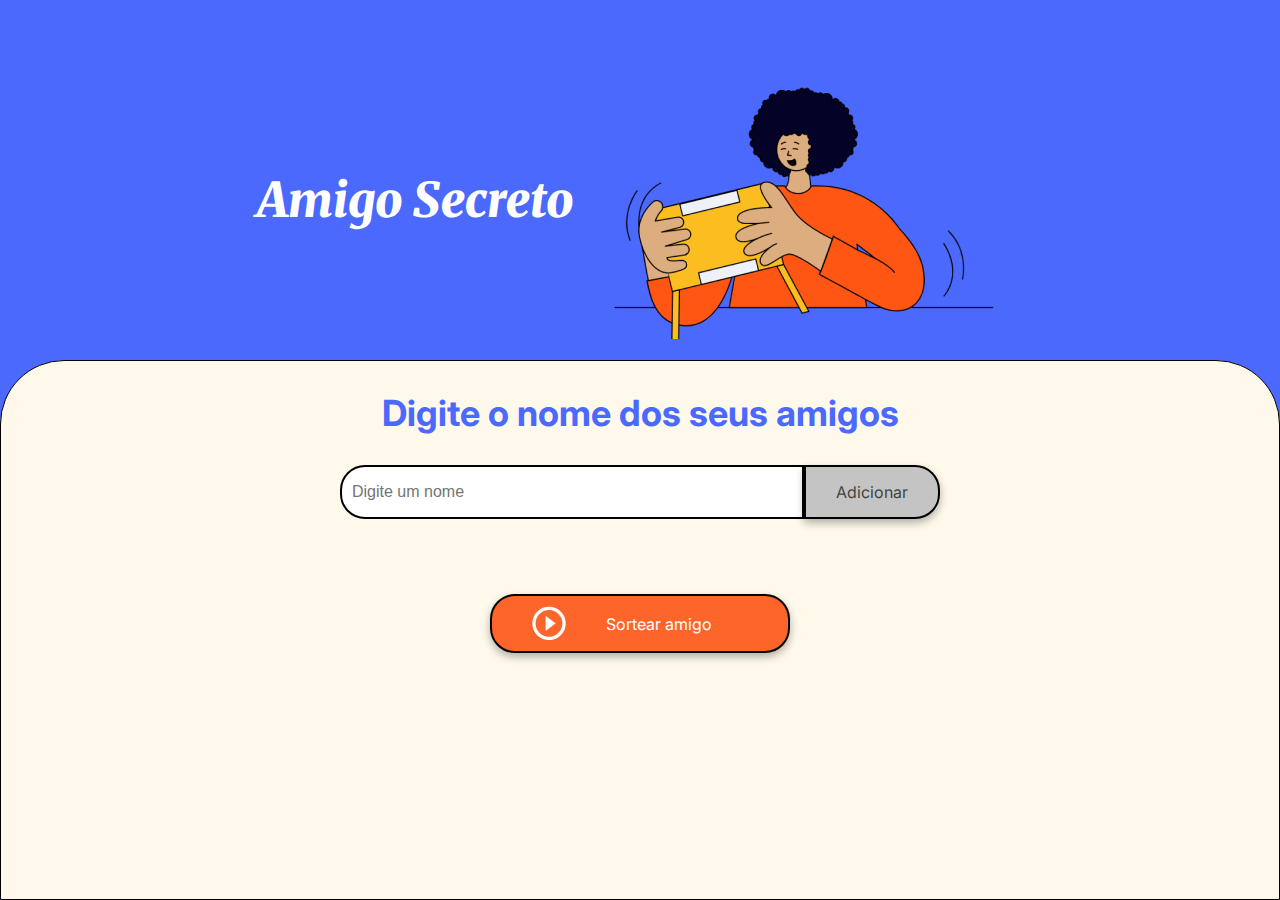
<file: Desafio_nome/index.html>
<!DOCTYPE html>
<html lang="pt-br">
<head>
    <meta charset="UTF-8">
    <meta name="viewport" content="width=device-width, initial-scale=1.0">
    <link rel="stylesheet" href="style.css">
    <link rel="preconnect" href="https://fonts.googleapis.com">
    <link rel="preconnect" href="https://fonts.gstatic.com" crossorigin>
    <link href="https://fonts.googleapis.com/css2?family=Inter:wght@100;400;700;900&family=Merriweather:ital,wght@0,300;0,400;0,700;0,900;1,300;1,400;1,700;1,900&display=swap" rel="stylesheet">
    <title>Amigo Secreto</title>
</head>

<body>
    <main class="main-content">
        <header class="header-banner">
            <h1 class="main-title">Amigo Secreto</h1>
            <img src="assets/amigo-secreto.png" alt="Imagem representativa de amigo secreto">
        </header>
        
        <section class="input-section">
            <h2 class="section-title">Digite o nome dos seus amigos</h2>
            <div class="input-wrapper">
                <input type="text" id="amigo" class="input-name" placeholder="Digite um nome">
                <button class="button-add" onclick="adicionarAmigo()">Adicionar</button>
            </div>
           
            <ul id="listaAmigos" class="name-list" aria-labelledby="listaAmigos" role="list"></ul>
            <ul id="resultado" class="result-list" aria-live="polite"></ul>

            <div class="button-container">
                <button class="button-draw" onclick="sortearAmigo()" aria-label="Sortear amigo secreto">
                    <img src="assets/play_circle_outline.png" alt="Ícone para sortear">
                    Sortear amigo
                </button>
            </div>
        </section>
    </main>

    <script src="app.js" defer></script>
</body>
</html>
</file>
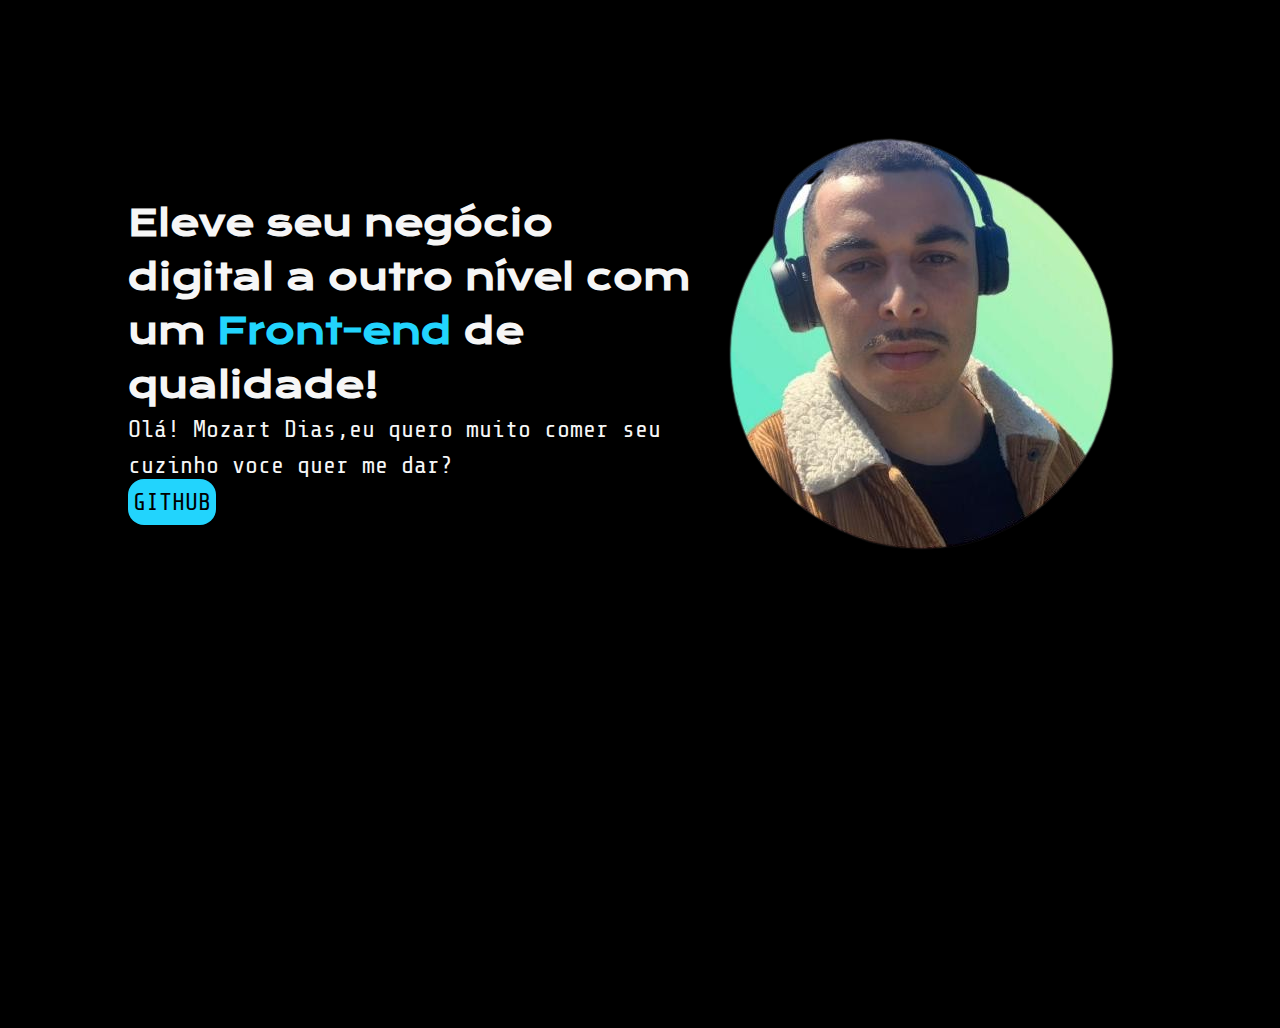
<file: site/exercicio.html>
<!DOCTYPE html>
<html lang="pt-br">
<head>
    <meta charset="UTF-8">
    <meta name="viewport" content="width=device-width, initial-scale=1.0">
    <title>Portifolio</title>
    <link rel="stylesheet" href="style.css">
</head>
<body>
        <header></header>
        <main class="apresentacao">
            <section class="apresentacao_conteudo">
                <h1 class="apresentacao__conteudo__titulo">
                Eleve seu negócio digital a outro nível com um <strong class="titulo-primeiro">
                     Front-end</strong> de qualidade!
                </h1>
                <p class="apresentacao__conteudo__paragrafo">Olá! Mozart Dias,eu quero muito comer seu cuzinho voce quer me dar?</p>
                <div class="apresentacao__conteudo__link">
                    <a class="apresentacao__conteudo__link_link"href = "https://github.com/AmortzDi">GITHUB</a>
                </div>
            </section>
            <img src="mozart.png" alt="foto de mozart">
            </main>
        <footer></footer>
    
</body>
</html>
</file>
<file: Desafio_nome/style.css>
:root {
    --color-primary: #4B69FD;
    --color-secondary: #FFF9EB;
    --color-tertiary: #C4C4C4;
    --color-button: #fe652b;
    --color-button-hover: #e55720;
    --color-text: #444444;
    --color-white: #FFFFFF;
}

/* Estilos gerais */
* {
    margin: 0;
    padding: 0;
    box-sizing: border-box;
}

body {
    height: 100vh;
    background-color: var(--color-primary);
    display: flex;
    justify-content: center;
    align-items: center;
}

.main-content {
    display: flex;
    flex-direction: column;
    height: 100%;
    width: 100%;
}

/* Banner */
.header-banner {
    flex: 40%;
    display: flex;
    justify-content: center;
    align-items: center;
    padding: 40px 0 0;
}

/* Seção de entrada */
.input-section {
    flex: 60%;
    background-color: var(--color-secondary);
    border: 1px solid #000;
    border-radius: 64px 64px 0 0;
    display: flex;
    flex-direction: column;
    align-items: center;
    padding: 20px;
    width: 100%;
}

/* Títulos */
.main-title {
    font-size: 48px;
    font-family: "Merriweather", serif;
    font-weight: 900;
    font-style: italic;
    color: var(--color-white);
}

.section-title {
    font-family: "Inter", serif;
    font-size: 36px;
    font-weight: 700;
    color: var(--color-primary);
    margin: 10px 0;
    text-align: center;
}

/* Contêineres de entrada e botão */
.input-wrapper {
    display: flex;
    justify-content: center;
    width: 100%;
    max-width: 600px;
    margin-top: 20px;
}

.input-name {
    width: 100%;
    padding: 10px;
    border: 2px solid #000;
    border-radius: 25px 0 0 25px;
    font-size: 16px;
}

.button-container {
    width: 300px;
    justify-content: center;
}

/* Estilos de entrada de texto */
.input-title {
    flex: 1;
    padding: 10px 15px;
    font-size: 16px;
    border: 2px solid #333;
    border-right: none;
    border-radius: 25px 0 0 25px;
    font-family: "Merriweather", serif;
    box-shadow: 0 4px 8px rgba(0, 0, 0, 0.3);
}

/* Estilos de botão */
button {
    padding: 15px 30px;
    font-family: "Inter", sans-serif;
    font-size: 16px;
    border: 2px solid #000;
    border-radius: 25px;
    box-shadow: 0 4px 8px rgba(0, 0, 0, 0.3);
    cursor: pointer;
}

.button-add {
    background-color: var(--color-tertiary);
    color: var(--color-text);
    border-radius: 0 25px 25px 0;
}

.button-add:hover {
    background-color: #a1a1a1;
}

/* Listas */
ul {
    list-style-type: none;
    color: var(--color-text);
    font-family: "Inter", sans-serif;
    font-size: 18px;
    margin: 20px 0;
}

.result-list {
    margin-top: 15px;
    color: #05DF05;
    font-size: 22px;
    font-weight: bold;
    text-align: center;
}

/* Botão de sortear título */
.button-draw {
    display: flex;
    align-items: center;
    width: 100%;
    padding: 10px 40px;
    color: var(--color-white);
    background-color: var(--color-button);
    font-size: 16px;
}

.button-draw img {
    margin-right: 40px;
}

.button-draw:hover {
    background-color: var(--color-button-hover);
}
</file>
<file: site/style.css>
@import url('https://fonts.googleapis.com/css2?family=Krona+One&family=Share+Tech+Mono&display=swap');
*{
    margin: 0%;
    padding: 0;
}
body{
    background-color: black;
    color: #F6F6F6;
    font-family: 'Comic Sans MS', sans-serif;
    font-size: 16px;
    line-height: 1.5;
    height: 100vh;
    box-sizing: border-box;
}
.titulo-primeiro{
    color: #22D4FD;
}
.destaque-texto{
    color: blueviolet;
}
.apresentacao{
    display: flex;
    align-items: center;
    justify-content: space-between;
    margin: 10%;
}
.apresentacao__conteudo{
    width: 615px;
    display: flex;
    flex-direction: column;
    gap: 14px;
}
.apresentacao__conteudo__titulo{
    font-size: 36px;
    font-family: "Krona One", sans-serif;
}
.apresentacao__conteudo__paragrafo{
    font-size: 24px;
    font-family: "Share Tech Mono", monospace;
}
.apresentacao__conteudo__link_link{
    font-family: "Share Tech Mono", monospace;
    background: #22D4FD;
    color: black;
    text-decoration: none;
    width: 280px;
    border-radius: 16px;
    font-size: 24px;
    padding: 9.5px 5px;
}
</file>
